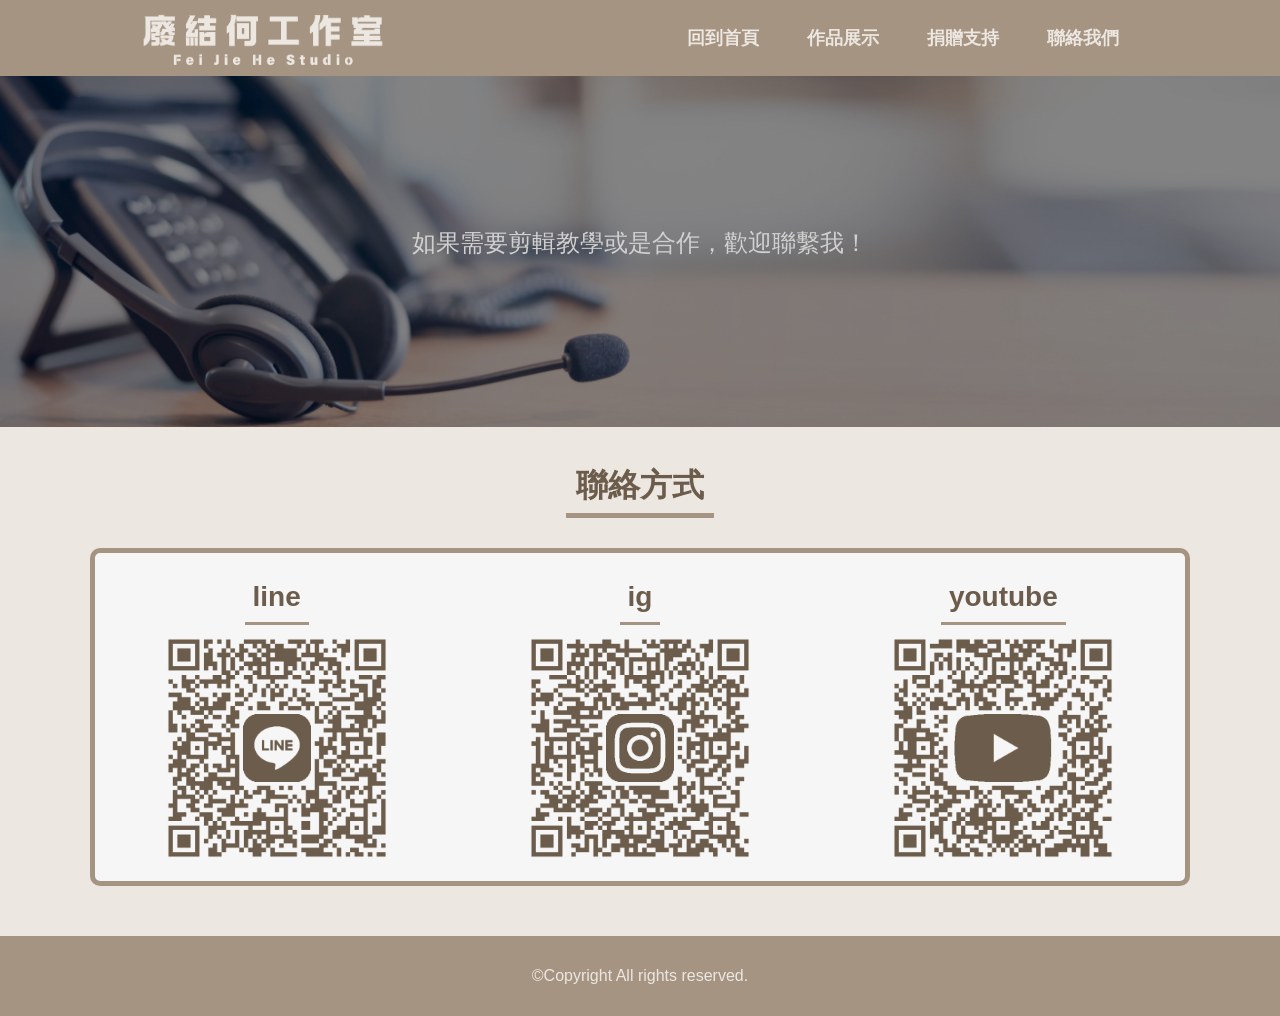
<file: contact.html>
<!DOCTYPE html>
<html lang="en">
<head>
    <meta charset="UTF-8">
    <meta name="viewport" content="width=device-width, initial-scale=1.0">
    <title>廢結何工作室-聯絡我們</title>
    <link rel="stylesheet" href="./css/normalize.css">
    <link rel="stylesheet" href="./css/style.css">
</head>
<body>
     <!-- 頭 -->
     <header class="header">
        <a class="header_a" href="index.html"><h1 class="header_h1">廢結何工作室-聯絡我們</h1></a>
        <div class="menu_box" ><img id="menu" src="./img/選單.png" alt="選單"></div>
        <ul class="header_ul" id="header_ul">
            <li class="header_li"><a class="header_il_a" href="index.html">回到首頁</a></li>
            <li class="header_li"><a class="header_il_a" href="work.html">作品展示</a></li>
            <li class="header_li"><a class="header_il_a" href="donation.html">捐贈支持</a></li>
            <li class="header_li"><a class="header_il_a" href="contact.html">聯絡我們</a></li>
        </ul>
    </header>
    <article class="big_img">
        <img class="big_img_img" src="./img/客服.png" alt="客服照片">
        <h2 class="big_img_h2">如果需要剪輯教學或是合作，歡迎聯繫我！</h2>
    </article>    
    <article class="article_main">
        <div class="article_main_top">
            <h2 class="article_main_top_h2">聯絡方式</h2>
            <div class="article_main_top_img">
                <div class="call_div">
                    <p class="call_p">line</p>
                    <a class="call_div_a" href="https://line.me/ti/p/dLfhICpOon">
                        <img class="call_img" src="./img/line.png" alt="line">
                    </a>

                </div>
                <div class="call_div">
                    <p class="call_p">ig</p>
                    <a class="call_div_a" href="https://www.instagram.com/jianming_1224?igsh=MTUybXpkdHdpdnA2OQ==" target="_blank">
                        <img class="call_img" src="./img/ig.png" alt="ig">
                    </a>
                </div>
                <div class="call_div">
                    <p class="call_p">youtube</p>
                    <a class="call_div_a" href="https://www.youtube.com/@FeiJieHe" target="_blank">
                        <img class="call_img" src="./img/yt.png" alt="ig">
                    </a>
                </div>
            </div>
        </div>
    </article>
    <footer class="footer">
        <p>©Copyright All rights reserved.</p>
    </footer>
    <script src="./js/menu.js"></script>
</body>
</html>
</file>
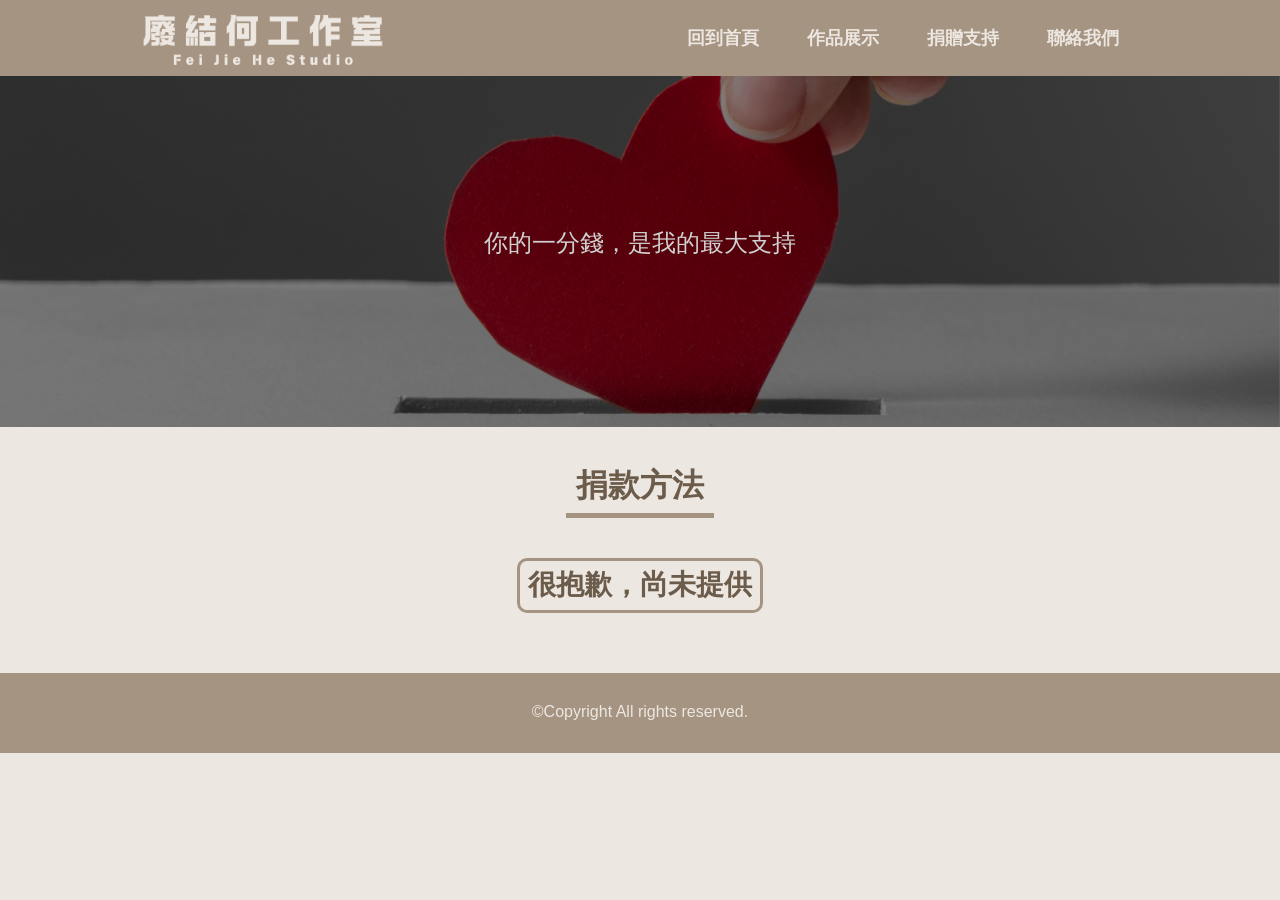
<file: donation.html>
<!DOCTYPE html>
<html lang="en">
<head>
    <meta charset="UTF-8">
    <meta name="viewport" content="width=device-width, initial-scale=1.0">
    <title>廢結何工作室-捐款支持</title>
    <link rel="stylesheet" href="./css/normalize.css">
    <link rel="stylesheet" href="./css/style.css">
</head>
<body>
     <!-- 頭 -->
     <header class="header">
        <a class="header_a" href="index.html"><h1 class="header_h1">廢結何工作室-捐款支持</h1></a>
        <div class="menu_box" ><img id="menu" src="./img/選單.png" alt="選單"></div>
        <ul class="header_ul" id="header_ul">
            <li class="header_li"><a class="header_il_a" href="index.html">回到首頁</a></li>
            <li class="header_li"><a class="header_il_a" href="work.html">作品展示</a></li>
            <li class="header_li"><a class="header_il_a" href="donation.html">捐贈支持</a></li>
            <li class="header_li"><a class="header_il_a" href="contact.html">聯絡我們</a></li>
        </ul>
    </header> 
    <article class="big_img">
        <img class="big_img_img" src="./img/dn.png" alt="客服照片">
        <h2 class="big_img_h2">你的一分錢，是我的最大支持</h2>
    </article>
    <article class="article_main">
        <div class="article_main_top">
            <h2 class="article_main_top_h2">捐款方法</h2>
            <p class="dn_p">很抱歉，尚未提供</p>
        </div>
    </article> 
    <footer class="footer">
        <p>©Copyright All rights reserved.</p>
    </footer>   
    <script src="./js/menu.js"></script>
</body>
</html>
</file>
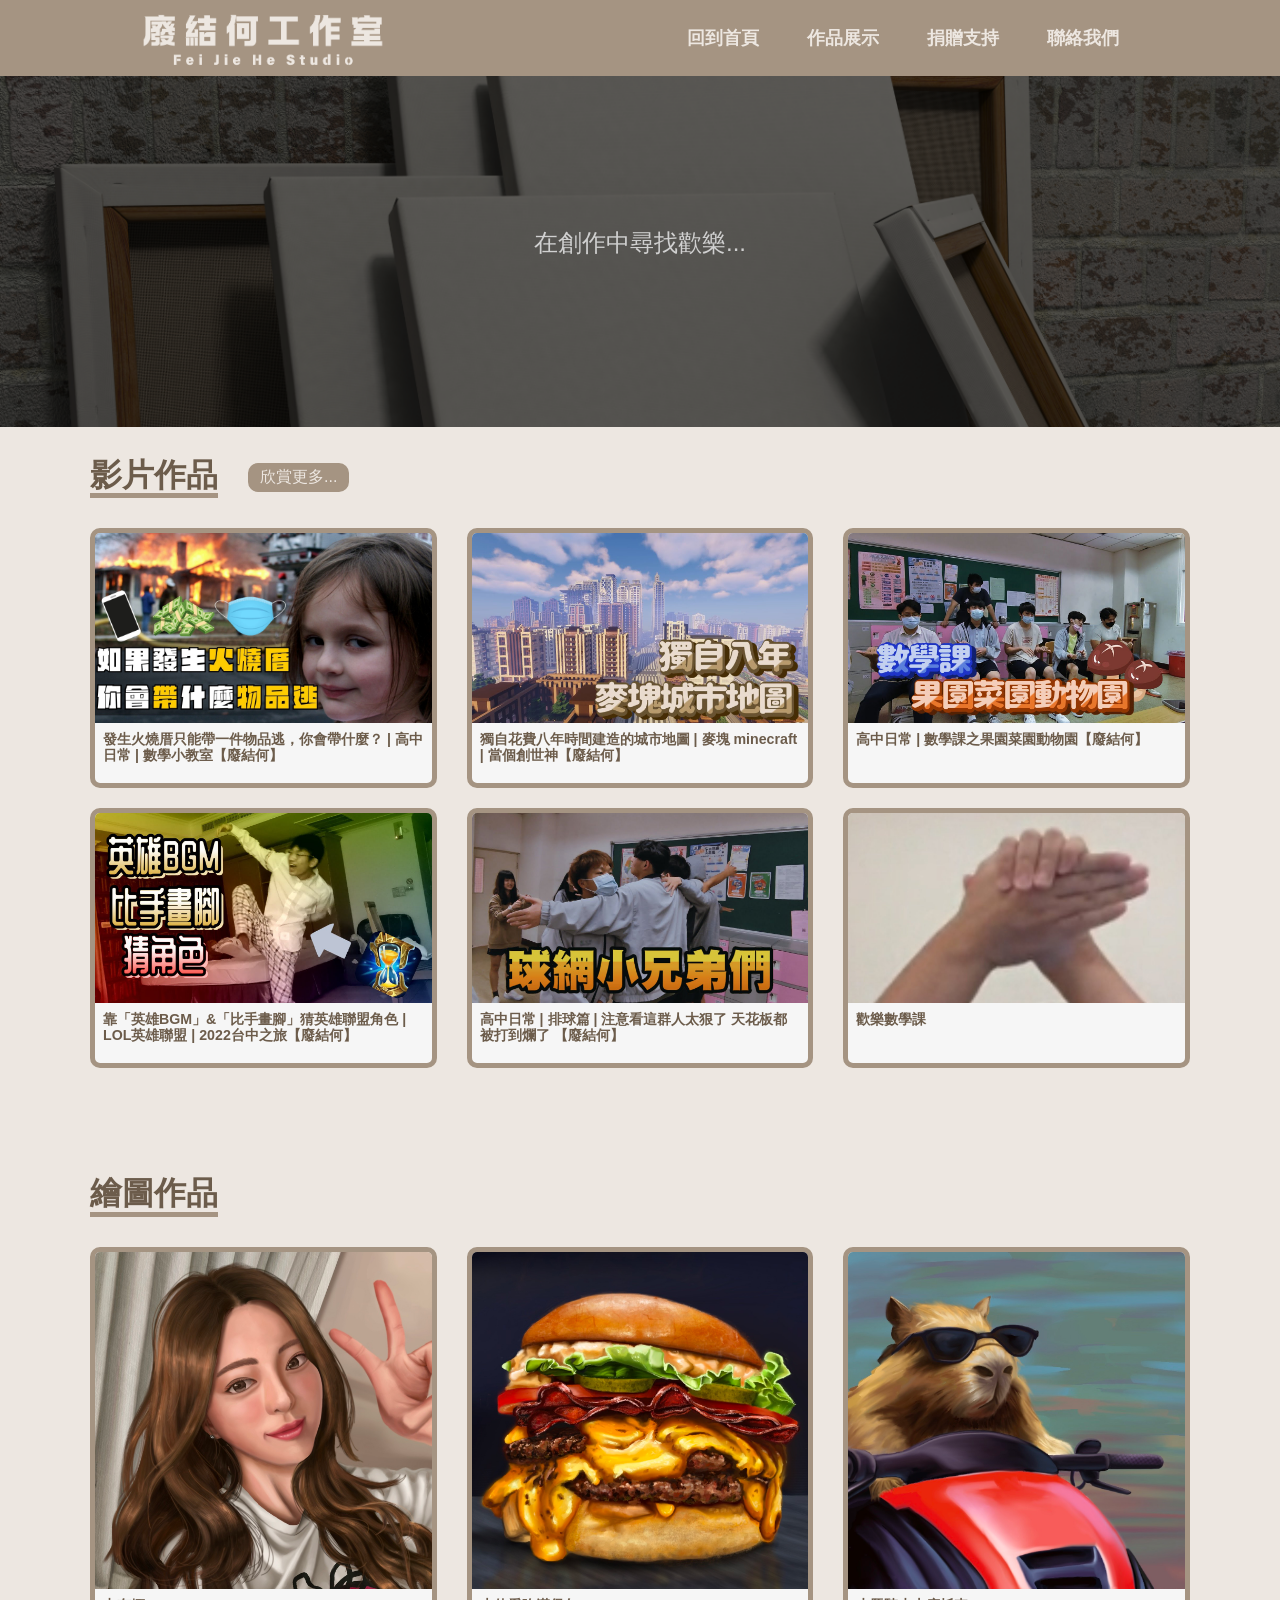
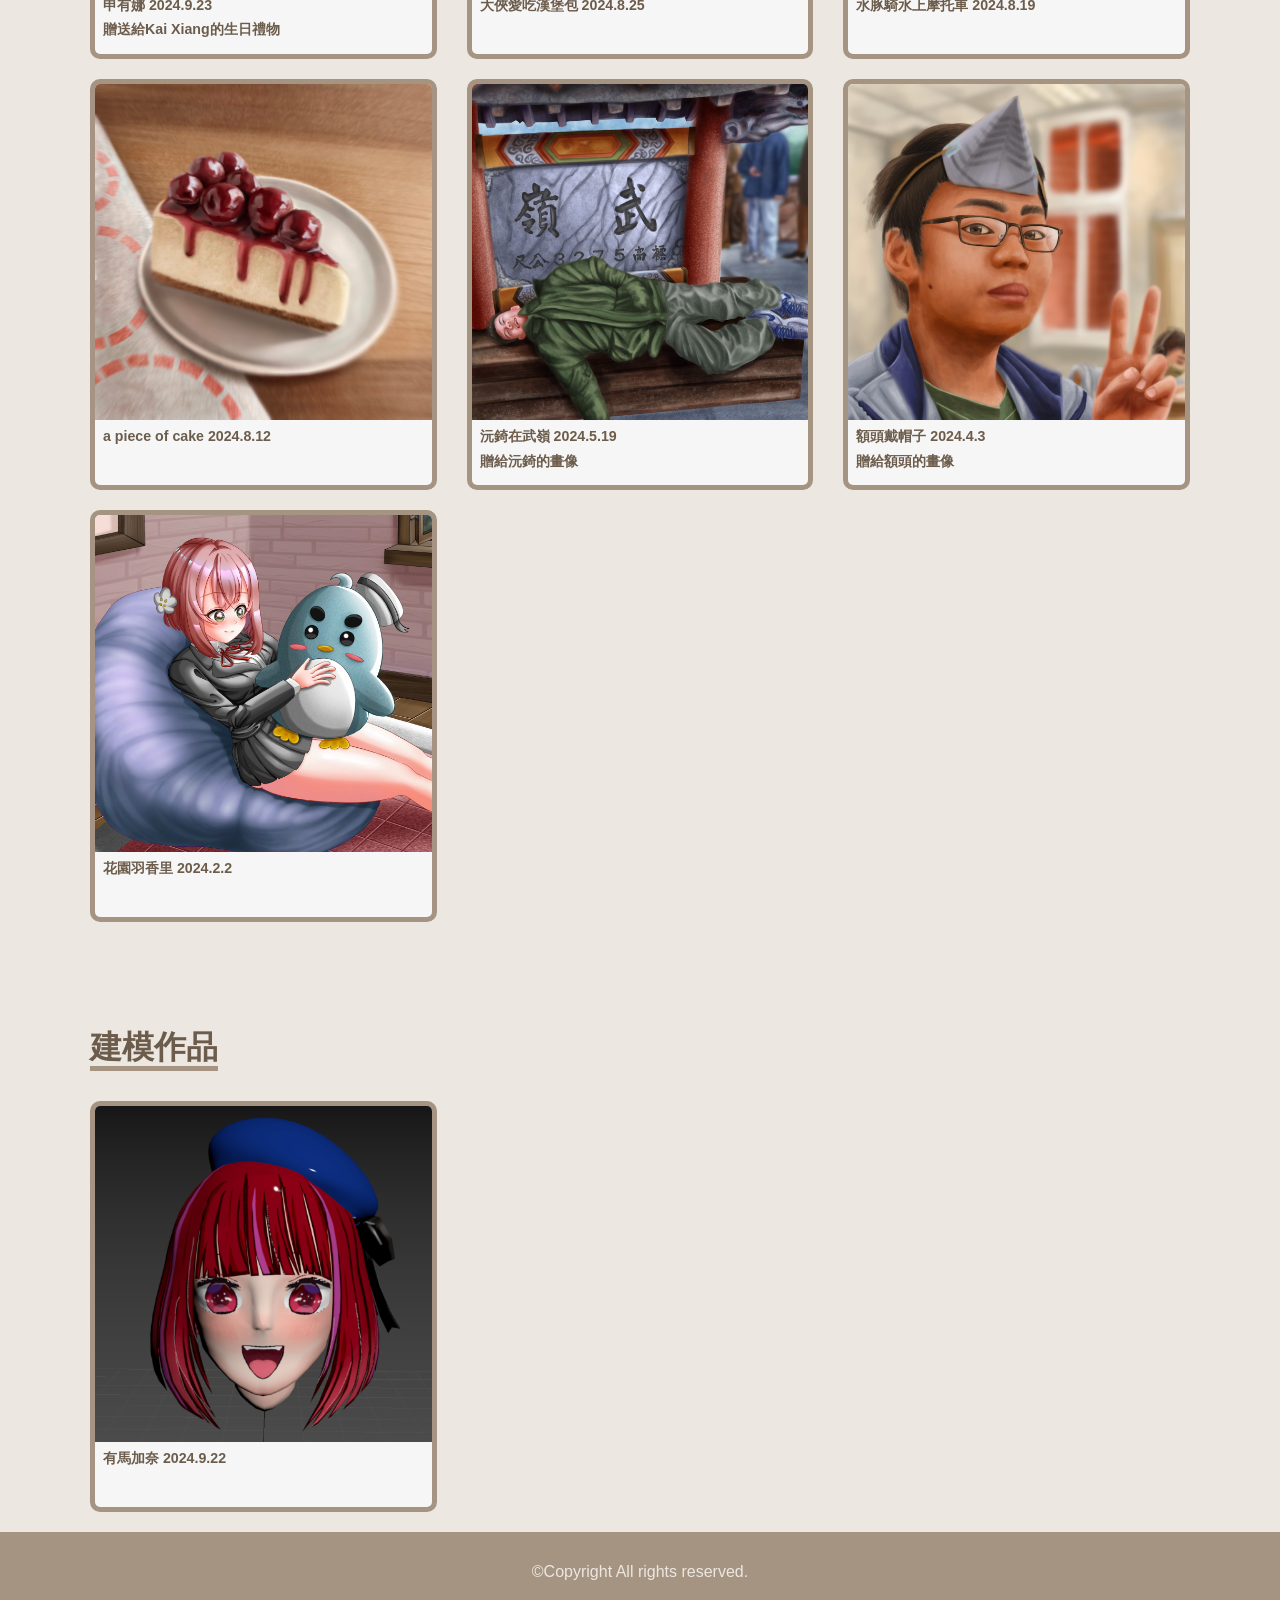
<file: work.html>
<!DOCTYPE html>
<html lang="en">
<head>
    <meta charset="UTF-8">
    <meta name="viewport" content="width=device-width, initial-scale=1.0">
    <title>廢結何工作室-作品展示</title>
    <link rel="stylesheet" href="./css/normalize.css">
    <link rel="stylesheet" href="./css/style.css">
</head>
<body>
     <!-- 頭 -->
     <header class="header">
        <a class="header_a" href="index.html"><h1 class="header_h1">廢結何工作室-作品展示</h1></a>
        <div class="menu_box" ><img id="menu" src="./img/選單.png" alt="選單"></div>
        <ul class="header_ul" id="header_ul">
            <li class="header_li"><a class="header_il_a" href="index.html">回到首頁</a></li>
            <li class="header_li"><a class="header_il_a" href="work.html">作品展示</a></li>
            <li class="header_li"><a class="header_il_a" href="donation.html">捐贈支持</a></li>
            <li class="header_li"><a class="header_il_a" href="contact.html">聯絡我們</a></li>
        </ul>
    </header>   
    <article class="big_img">
        <img class="big_img_img" src="./img/draw.png" alt="客服照片">
        <h2 class="big_img_h2">在創作中尋找歡樂...</h2>
    </article>
    <article class="article_main">
        <div class="work">
            <div class="work_word">
                <h2 class="work_h2">影片作品</h2>
                <a class="work_h2_a" target="_blank" href="https://www.youtube.com/@FeiJieHe">欣賞更多...</a>
            </div>
            <div class="work_all">
                <div class="work_yt">
                    <div class="work_box">
                        <a href="https://www.youtube.com/watch?v=DgqO3DuyeaA&t=1s" target="_blank" class="work_a">
                            <img class="work_img" src="./img/如果發生火燒厝.jpg" alt="如果發生火燒厝">
                        </a>
                    </div>
                    <p class="work_p">發生火燒厝只能帶一件物品逃，你會帶什麼？ | 高中日常 | 數學小教室【廢結何】</p>
                </div>
                <div class="work_yt">
                    <div class="work_box">
                        <a href="https://youtu.be/mI-dZJfk830" target="_blank" class="work_a">
                            <img class="work_img" src="./img/麥塊.jpg" alt="麥塊">
                        </a>
                    </div>
                    <p class="work_p">獨自花費八年時間建造的城市地圖 | 麥塊 minecraft | 當個創世神【廢結何】</p>
                </div>
                <div class="work_yt">
                    <div class="work_box">
                        <a href="https://youtu.be/TR0d4kcvNm4" target="_blank" class="work_a">
                            <img class="work_img" src="./img/果園.jpg" alt="果園">
                        </a>
                    </div>
                    <p class="work_p">高中日常 | 數學課之果園菜園動物園【廢結何】</p>
                </div>
                <div class="work_yt">
                    <div class="work_box">
                        <a href="https://youtu.be/fBHRL8NczQw" target="_blank" class="work_a">
                            <img class="work_img" src="./img/lol.jpg" alt="lol">
                        </a>
                    </div>
                    <p class="work_p">靠「英雄BGM」&「比手畫腳」猜英雄聯盟角色 | LOL英雄聯盟 | 2022台中之旅【廢結何】</p>
                </div>
                <div class="work_yt">
                    <div class="work_box">
                        <a href="https://youtu.be/DNLe4YgYeA8" target="_blank" class="work_a">
                            <img class="work_img" src="./img/排球.jpg" alt="排球">
                        </a>
                    </div>
                    <p class="work_p">高中日常 | 排球篇 | 注意看這群人太狠了 天花板都被打到爛了 【廢結何】</p>
                </div>
                <div class="work_yt">
                    <div class="work_box">
                        <a href="https://youtu.be/SQkiKdgl_Rw" target="_blank" class="work_a">
                            <img class="work_img" src="./img/數學課.jpg" alt="數學課">
                        </a>
                    </div>
                    <p class="work_p">歡樂數學課</p>
                </div>

            </div>
        </div>
        <div class="work" >
            <div id="link_draw"><br><br></div>
            <h2 class="work_h2" >繪圖作品</h2>
            <div class="work_all">
                <div class="work_draw">
                    <div class="work_draw_box" >
                        <img class="work_img" src="./img/有娜.jpg" alt="申有娜" id="yuna">
                    </div>
                    <p class="work_p" >申有娜 2024.9.23</p>
                    <p class="work_p">贈送給Kai Xiang的生日禮物</p>
                </div>
                <div class="work_draw">
                    <div class="work_draw_box">
                        <img class="work_img" src="./img/漢堡.jpg" alt="漢堡" id="hamburger">
                    </div>
                    <p class="work_p">大俠愛吃漢堡包 2024.8.25</p>
                </div>
                <div class="work_draw">
                    <div class="work_draw_box">
                        <img class="work_img" src="./img/水豚.jpg" alt="水豚" id="capybara">
                    </div>
                    <p class="work_p">水豚騎水上摩托車 2024.8.19</p>
                </div>
                <div class="work_draw">
                    <div class="work_draw_box">
                        <img class="work_img" src="./img/蛋糕.jpg" alt="蛋糕" id="cake">
                    </div>
                    <p class="work_p">a piece of cake 2024.8.12</p>
                </div>
                <div class="work_draw">
                    <div class="work_draw_box">
                        <img class="work_img" src="./img/沅錡.jpg" alt="沅錡" id="uq">
                    </div>
                    <p class="work_p">沅錡在武嶺 2024.5.19</p>
                    <p class="work_p">贈給沅錡的畫像</p>
                </div>
                <div class="work_draw">
                    <div class="work_draw_box">
                        <img class="work_img" src="./img/額頭.jpg" alt="額頭" id="forehead">
                    </div>
                    <p class="work_p">額頭戴帽子 2024.4.3</p>
                    <p class="work_p">贈給額頭的畫像</p>
                </div>
                <div class="work_draw">
                    <div class="work_draw_box">
                        <img class="work_img" src="./img/花園.jpg" alt="花園羽香里" id="hakari">
                    </div>
                    <p class="work_p">花園羽香里 2024.2.2</p>
                </div>
            </div>
        </div>

        <div class="work" >
            <div id="link_model"><br><br></div>
            <h2 class="work_h2" >建模作品</h2>
            <div class="work_all">
                <div class="work_draw">
                    <div class="work_draw_box">
                        <img class="work_img" src="./img/正方形有馬加奈.png" alt="有馬加奈">
                    </div>
                    <p class="work_p">有馬加奈 2024.9.22</p>
                </div>
        </div>
        <div id="chacha"><img class="chacha" src="./img/叉叉.png" alt="叉叉"></div>  <!-- 叉叉 -->
    </div>      

    </article>
    <footer class="footer">
        <p>©Copyright All rights reserved.</p>
    </footer> 
    <!-- 點開的照片 -->
    <div id="img_bg"></div>  <!-- 背景黑色 -->
    <img class="click " id="slideshow" src="./img/申有娜點開.jpg" alt="">  <!-- 照片換燈片 -->




    <script src="./js/script.js"></script>
</body>
</html>
</file>
<file: css/style.css>
html{
    box-sizing: border-box;
    
}
*,*:before,*:after{
    box-sizing: inherit;
}

*{
    padding: 0;
    margin: 0;
}

body{
    background-color:#ede7e1;
    font-family: Arial, sans-serif;
}


/* 頭 */
.header{
    background-color: #a59482 ;
    width: 100%;
    padding-top:8px ;
    padding-bottom: 8px; ;
    display: flex;
    justify-content:space-around;
    align-items: center;
    position: fixed;
    z-index: 2;

}
.header_a{
    text-decoration: none;
}
.header_h1{

    display: flex;
    align-self: center;
    margin: 0px;
    height: 60px;
    width: 250px;
    font-size: 0;
    background-image:url(../img/Fei_Jie_He_Studio.png);
    background-size:100%;
}

.menu_box{
    width: 40px;
    height: 40px;
    display: none;
}
.menu{
    width: 100%;
}
.header_ul{
    display: flex;
    justify-content: center;
    align-items: center;
}
.header_li{
    padding: 20px;
    display: inline;
}
.header_il_a {

    color: #ede7e1;
    text-decoration: none;
    padding: 4px;
    font-size: 110%;
    font-weight: bold ;

}

.header_il_a:hover{
    color: #6a4b2c;
    border-bottom: 3px solid;
}
/* 內容(大圖片) */
.article_img_h2{
    width: 100%;
    aspect-ratio: 21 / 9;
    background-image:url(../img/pexels-pixabay-265072.png);  
    background-size: 100%;  
    display: flex;
    justify-content: center;
    align-items: center;
    color: #d0d0d0;
    font-weight: 400;
    font-size: 200%;
    text-align: center;/*同一個文字框(h1)，換行置中*/
    line-height: 1.5; /* 調整行距 */
    animation-name: bug_img_animation;
    animation-duration: 1s;
}
@keyframes bug_img_animation{
    from{
        transform: translateY(-200px);
        opacity: 0.5;
    }
    to{
        transform: translateY(0px);
        opacity: 1;
    }
}

.small{
    font-size: 60%;
}
/* 內容(主要格式) */
.article_main{
    max-width: 1200px;
    margin: auto;
    padding: 0px 50px ;
}

/* 內容(主要_上) */
.article_main_top{
    display: flex;
    flex-direction: column;
    align-items: center;
    padding-bottom: 50px;
}
.article_main_top_h2{
    display: flex;
    justify-content: center;
    align-items: center;
    padding: 10px;
    font-size: 200%;
    font-weight: bold;
    border-bottom: 5px #a59482 solid;
    margin: 30px;
    color: #6c5c4b;
}
.article_main_top_img{
    width: 100%;
    display: flex;
    justify-content:space-around;
    border: 5px #a59482 solid;
    border-radius:10px;
    background-color: #f6f6f6;
    flex: 0 0 calc(33.333% - 20px);
    

}

.article_1{
    width: 100%;
    aspect-ratio: 4 / 3;
    padding: 20px;
    display: flex;
    flex-direction:column;
    justify-content: center;


}
.article_1_img{
    width: 100%;
    border-radius:10px;

}

.article_1_p{
    display: flex;
    justify-content: center;
    color: #6c5c4b;
    font-size: 20px;
    font-weight: 700;
    padding-top: 10px ;
}
/* 內容(主要_下) */
.article_main_down{
    display: flex;
    flex-direction: column;
    align-items: center;
    padding-bottom: 50px;
}
.article_main_down_h2{

    display: flex;
    justify-content: center;
    align-items: center;
    padding: 10px;
    font-size: 200%;
    font-weight: bold;
    border-bottom: 5px #a59482 solid;
    margin: 30px;
    color: #6c5c4b;
}
.article_main_down_img{
    width: 100%;
    display: flex;
    flex-direction: column;
}
.article_2{
    background-color: #f6f6f6;
    width: 100%;
    height: 360px;
    display: flex;
    justify-content: space-between;
    margin-bottom: 20px;
    border: 5px #a59482 solid;
    border-radius:10px;
}
.article_2_img{
    width: 55%;
    aspect-ratio: 16 / 9;
    border-radius: 5px;
    flex: 50%;


}
.article_2_text{
    display: flex;
    flex-direction: column;
    justify-content: center;
    align-items: center;
    flex: 50%;
}
.article_2_h3{
    display: flex;
    justify-content: center;
    align-items: center;
    padding: 8px;
    font-size: 175%;
    font-weight: bold;
    border-bottom: 3px #a59482 solid;
    margin: 30px;
    color: #6c5c4b;    

}
.article_2_a{
    margin: 10px;
    padding: 3px 10px;
    border: #a59482 solid 2px;
    font-size: 120%;
    border-radius: 10px;
    color: #ede7e1;
    text-decoration: none;
    background-color: #a59482;
    transition: transform 0.2s; /* 過渡效果 */
}
.article_2_a:hover{
    color: #a59482;
    background-color: #6c5c4b;
    transform: scale(1.1);
}
/* 尾 */
.footer{
    width: 100%;
    height: 80px;
    background-color: #a59482;
    display: flex;
    justify-content: center;
    align-items: center;
    color:#ede7e1;
}



/* 超大圖片(除了首頁)的格式 */
.big_img{
    display: flex;
    justify-content: center;
    align-items: center;
    width: 100%;
    animation-name: bug_img_animation;
    animation-duration: 1s;
}
.big_img_img{ 
    width: 100%;
}
.big_img_h2{
    position: absolute; 
    text-align: center;/*同一個文字框(h1)，換行置中*/
    line-height: 1.5; /* 調整行距 */   
    color: #d0d0d0;
    font-weight: 400;
    font-size: 150%;
    margin-top:60px ;
    z-index: 1;
    
}

/* 聯絡方式 */
.call_div{
    width: 100%;
    aspect-ratio: 4 / 3;
    padding: 20px;
    display: flex;
    flex-direction:column;
    justify-content: center;
    align-items: center;


}

.call_div_a{
    display: flex;
    text-decoration: none; 
    justify-content: center;
    align-items: center;
    width: 70%;
}


.call_p{
    display: flex;
    justify-content: center;
    align-items: center;
    padding: 8px;
    font-size: 175%;
    font-weight: bold;
    border-bottom: 3px #a59482 solid;
    color: #6c5c4b;    
    margin-bottom: 10px;


}
.call_img{ 
    width: 100%;
    aspect-ratio: 1 / 1;
}

/* 捐款方法內文，{尚未提供} */
.dn_p{
    display: flex;
    justify-content: center;
    align-items: center;
    padding: 8px;
    font-size: 175%;
    font-weight: bold;
    border: 3px #a59482 solid;
    color: #6c5c4b;    
    margin: 10px;
    border-radius: 10px;


}



/* 下方是作品展示 影片區 */
.work{
    margin-bottom: 10px;
}
.work_word{
    display: flex;
    width: fit-content; /* 使寬度根據內容自動調整 */
    height: fit-content;
}
.work_h2{
    display: flex;
    justify-content:left;
    align-items: center;
    font-size: 200%;
    font-weight: bold;
    border-bottom: 5px #a59482 solid;
    color: #6c5c4b;    
    width: fit-content;
    margin-top: 30px;
    margin-bottom:20px ;
}
.work_h2_a{
    display: flex;
    padding: 3px 10px;
    border: #a59482 solid 2px;
    font-size: 100%;
    border-radius: 10px;
    color: #ede7e1;
    text-decoration: none;
    background-color: #a59482;
    display: inline; /* 或使用 inline-block */
    margin: 30px 0px 20px 30px;
    justify-content: center;
    align-self: center;
    transition: transform 0.3s;

}
.work_h2_a:hover{
    color: #a59482;
    background-color: rgb(108, 92, 75);
    transform: scale(1.1);
    
}
.work_all{
    display: flex;
    flex-wrap: wrap; /*自動換行*/
    justify-content: space-between;
    
}
.work_yt{
    flex: 0 0 calc(33.333% - 20px);
    margin: 10px;
    overflow: hidden; /*隱藏溢出*/
    transition: transform 0.3s; /* 過渡效果 */
    border: 5px #a59482 solid;
    border-radius:10px ;
    aspect-ratio: 16 / 12;
    flex-direction: column;
    justify-content: center;
    align-items: center;
    background-color: #f6f6f6;
}
.work_yt:nth-child(3n + 1) {
    margin-left: 0; /* 每排第一個項目去掉左邊的間距 */
}
.work_yt:nth-child(3n) {
    margin-right: 0; /* 每排第一個項目去掉左邊的間距 */
}
.work_box{
    width: 100%;
    aspect-ratio: 16 / 9;
    overflow: hidden;
    display: flex;
    justify-content: center;
    align-items: center;
    padding-top: 4px;

}
.work_a{

    text-decoration:none;
    
}
.work_img{
    width: 100%;
    transition: transform 0.3s; /* 過渡效果 */

    
}
.work_img:hover{
    transform: scale(1.1);
}
.work_p{
    flex-wrap: wrap;
    justify-content: center;
    overflow: hidden;
    margin: 8px;
    color: #6c5c4b;
    font-weight: 700;
    font-size: 1.11vw;
    
}

/* 下方是作品展示 繪圖區 */
.work_draw{
    flex: 0 0 calc(33.333% - 20px);
    margin: 10px;
    overflow: hidden; /*隱藏溢出*/
    transition: transform 0.3s; /* 過渡效果 */
    border: 5px #a59482 solid;
    border-radius:10px ;
    aspect-ratio: 16 / 19;
    flex-direction: column;
    justify-content: center;
    align-items: center;
    background-color: #f6f6f6;
}
.work_draw:nth-child(3n + 1) {
    margin-left: 0; /* 每排第一個項目去掉左邊的間距 */
}
.work_draw:nth-child(3n) {
    margin-right: 0; /* 每排第一個項目去掉左邊的間距 */
}
.work_draw_box{
    width: 100%;
    aspect-ratio: 16 / 16;
    overflow: hidden;
    display: flex;
    justify-content: center;
    align-items: center;
    cursor: pointer; /*滑鼠過來會變手指*/


}

/* link_draw 和 link_model 超連結隱藏 */
#link_draw ,#link_model{
    visibility: hidden; /*佔空間的隱藏物件*/
    margin-bottom:50px ;
}


/* 下面是照片點擊後放大整個螢幕 */

/* 先把照片置中隱藏 */
.click {
    position: fixed;
    display: inline-block;
    top: 50%;
    left: 50%;
    transform: translate(-50%, -50%);
    width: 100vw;
    height: 100vh;
    object-fit: contain;
    z-index: 6;
    pointer-events: none;
}
/* 照片先隱藏 */
#slideshow{
    opacity: 0;
}
/* 照片點開背景黑色 */
#img_bg{
    position: fixed;          /* 固定在視窗上，無論捲動頁面都會保持在視窗中 */
    top: 0;                   /* 距離視窗頂部 0 */
    left: 0;                  /* 距離視窗左邊 0 */
    width: 100vw;             /* 寬度設置為 100% 視口寬度 */
    height: 100vh;            /* 高度設置為 100% 視口高度 */
    background-color: rgba(0, 0, 0, 0.8);  /* 背景設置為半透明黑色 */
    z-index: 5;
    display: none;
}
#chacha{
    position: fixed;          /* 固定在視窗上，無論捲動頁面都會保持在視窗中 */
    top: 20px;                   /* 距離視窗頂部 0 */
    right: 50px; 
    z-index: 9;
    cursor: pointer; /*滑鼠過來會變手指*/
    display: none;
    justify-content:center;
    align-items: center;    
    color: #f6f6f6;
    border-radius: 50%;
    width: 50px;
    height: 50px;
}

.chacha{
    width: 100%;
    transition: transform 0.2s; /* 過渡效果 */
}
.chacha:hover{
    transform: scale(1.2);
}

@media (max-width:900px){
    .header{
        background-color: rgb(165, 148, 130) ;
        width: 100%;
        padding-bottom: 8px; ;
        display: flex;
        justify-content:space-between;
        position: fixed;
        z-index: 2;
        top: 0;
        padding: 12px;
    
    }
    .header_h1{

        display: flex;
        align-self: center;
        margin: 0px;
        height: 48px;
        width: 200px;
        font-size: 0;
        background-image:url(../img/Fei_Jie_He_Studio.png);
        background-size:100%;
    }

    .header_ul{
        position: fixed;
        display: flex;
        display: none;
        flex-direction: column;
        justify-content: center;
        width: 100%;
        top: 72px;
        left: 0px;
        overflow: hidden;
    }
    .header_ul.show{
        display: block;
        animation-name: header_ul_animation;
        animation-duration: 1s;

    }
    @keyframes header_ul_animation{
        from{
            height: 0%;
            opacity: 0.5;
        }
        to{
            height: 200px;
            opacity: 1;
        }
    }
    


    .header_li{
        width: 100%;
        padding: 10px;
        background-color: rgba(108, 92, 75, 0.9);
        display:block ;
        display: flex;
        justify-content: center;
        height: 50px;
        overflow: hidden;


    }
    .header_il_a {
        color: #ede7e1;
        text-decoration: none;
        padding: 4px;
        font-size: 110%;
        font-weight: bold ;
    
    }
    
    .header_il_a:hover{
        color: #a59482;
        border-bottom: 3px solid;
    }
    .menu_box{
        position: relative;
        right: 10px;
        width: 30px;
        height: 30px;
        display: block;

    }
    #menu{
        width: 100%;
        cursor: pointer;
    }



    .article_img_h2{
        width: 100%;
        aspect-ratio: 16 / 9;
        background-image:url(../img/pexels-pixabay-265072.png);  
        background-size: 150%;  
        display: flex;
        justify-content: center;
        align-items: center;
        color: #d0d0d0;
        font-weight: 400;
        font-size: 150%;
        text-align: center;/*同一個文字框(h1)，換行置中*/
        line-height: 1.5; /* 調整行距 */
        animation-name: bug_img_animation;
        animation-duration: 1s;
        margin-top: 70px;
    }
    .article_main_top_img{
        width: 100%;
        display: flex;
        justify-content:space-around;
        border: 5px #a59482 solid;
        border-radius:10px;
        background-color: #f6f6f6;
        flex-wrap: wrap;
        
    
    }
    .article_2{
        background-color: #f6f6f6;
        width: 100%;
        height: fit-content;
        display: flex;
        margin-bottom: 20px;
        border: 5px #a59482 solid;
        border-radius:10px;
        flex-wrap: wrap;
    }
    .article_2_img{
        width: 100%;
        aspect-ratio: 16 / 9;
        border-radius: 5px;
    
    
    }
    .article_2_text{
        display: flex;
        flex-direction: column;
        justify-content: center;
        align-items: center;
        margin-bottom: 20px;
    }
    .article_2_h3{
        display: flex;
        justify-content: center;
        align-items: center;
        padding: 8px;
        font-size: 175%;
        font-weight: bold;
        border-bottom: 3px #a59482 solid;
        margin: 30px;
        color: #6c5c4b;    
    
    }
    .article_2_a{
        margin: 10px;
        padding: 3px 10px;
        border: #a59482 solid 2px;
        font-size: 120%;
        border-radius: 10px;
        color: #ede7e1;
        text-decoration: none;
        background-color: #a59482;
        transition: transform 0.2s; /* 過渡效果 */
    }
    .article_2_a:hover{
        color: #6c5c4b;
        background-color: #6c5c4b;
        transform: scale(1.1);
    }
    /* 除了首頁外的大圖片格式 */
    .big_img{
        display: flex;
        justify-content: center;
        align-items: center;
        width: 100%;
        animation-name: bug_img_animation;
        animation-duration: 1s;
        margin-top: 70px;
    }
    .big_img_img{ 
        width: 150%;
    }
    .big_img_h2{
        position: absolute; 
        text-align: center;/*同一個文字框(h1)，換行置中*/
        color: #d0d0d0;
        font-weight: 400;
        font-size: 100%;
        z-index: 1;
        height: 70px;
    }
    .work_all{
        display: flex;
        flex-wrap: wrap; /*自動換行*/
        justify-content:center;

        
    }
    .work_yt{
        flex: 0 0 calc(100%);
        overflow: hidden; /*隱藏溢出*/
        transition: transform 0.3s; /* 過渡效果 */
        border: 5px #a59482 solid;
        border-radius:10px ;
        aspect-ratio: 16 / 12;
        flex-direction: column;
        justify-content: center;
        align-items: center;
        background-color: #f6f6f6;
    }
    .work_yt:nth-child(3n + 1) {
        margin: 10px; /* 每排第一個項目去掉左邊的間距 */
    }
    .work_yt:nth-child(3n) {
        margin: 10px; /* 每排第一個項目去掉左邊的間距 */
    }


    .work_draw{
        flex: 0 0 calc(100%);
        overflow: hidden; /*隱藏溢出*/
        transition: transform 0.3s; /* 過渡效果 */
        border: 5px #a59482 solid;
        border-radius:10px ;
        aspect-ratio: 16 / 19;
        flex-direction: column;
        justify-content: center;
        align-items: center;
        background-color: #f6f6f6;
    }
    .work_draw:nth-child(3n + 1) {
        margin: 10px; /* 每排第一個項目去掉左邊的間距 */
    }
    .work_draw:nth-child(3n) {
        margin: 10px; /* 每排第一個項目去掉左邊的間距 */
    }
    .work_p{
        flex-wrap: wrap;
        justify-content: center;
        overflow: hidden;
        margin: 8px;
        color: #6c5c4b;
        font-weight: 700;
        font-size: 100%;
        
    }
    #chacha{
        position: fixed;          /* 固定在視窗上，無論捲動頁面都會保持在視窗中 */
        top: 20px;                   /* 距離視窗頂部 0 */
        right: 10px; 
        z-index: 9;
        cursor: pointer; /*滑鼠過來會變手指*/
        display: none;
        justify-content:center;
        align-items: center;    
        color: #f6f6f6;
        border-radius: 50%;
        width: 50px;
        height: 50px;
    }

    

}
@media (max-width: 1000px) and (min-width: 770px)
{

    .work_all{
        display: flex;
        flex-wrap: wrap; /*自動換行*/
        justify-content: space-between;
    }
    .work_yt{
        flex: 0 0 calc(50% - 30px);
        overflow: hidden; /*隱藏溢出*/
        transition: transform 0.3s; /* 過渡效果 */
        border: 5px #a59482 solid;
        border-radius:10px ;
        aspect-ratio: 16 / 12;
        flex-direction: column;
        justify-content: center;
        align-items: center;
        background-color: #f6f6f6;
    }
    .work_yt:nth-child(2n + 1) {
        margin: 10px; /* 每排第一個項目去掉左邊的間距 */
    }
    .work_yt:nth-child(2n) {
        margin: 10px; /* 每排第一個項目去掉左邊的間距 */
    }
    .work_p{
        flex-wrap: wrap;
        justify-content: center;
        overflow: hidden;
        margin: 8px;
        color: #6c5c4b;
        font-weight: 700;
        font-size: 1.4vw;
        
    }
    
    .work_draw{
        flex: 0 0 calc(50% - 30px);
        overflow: hidden; /*隱藏溢出*/
        transition: transform 0.3s; /* 過渡效果 */
        border: 5px #a59482 solid;
        border-radius:10px ;
        aspect-ratio: 16 / 19;
        flex-direction: column;
        justify-content: center;
        align-items: center;
        background-color: #f6f6f6;
    }
    .work_draw:nth-child(3n + 1) {
        margin: 10px; /* 每排第一個項目去掉左邊的間距 */
    }
    .work_draw:nth-child(3n) {
        margin: 10px; /* 每排第一個項目去掉左邊的間距 */
    }

    

}
</file>
